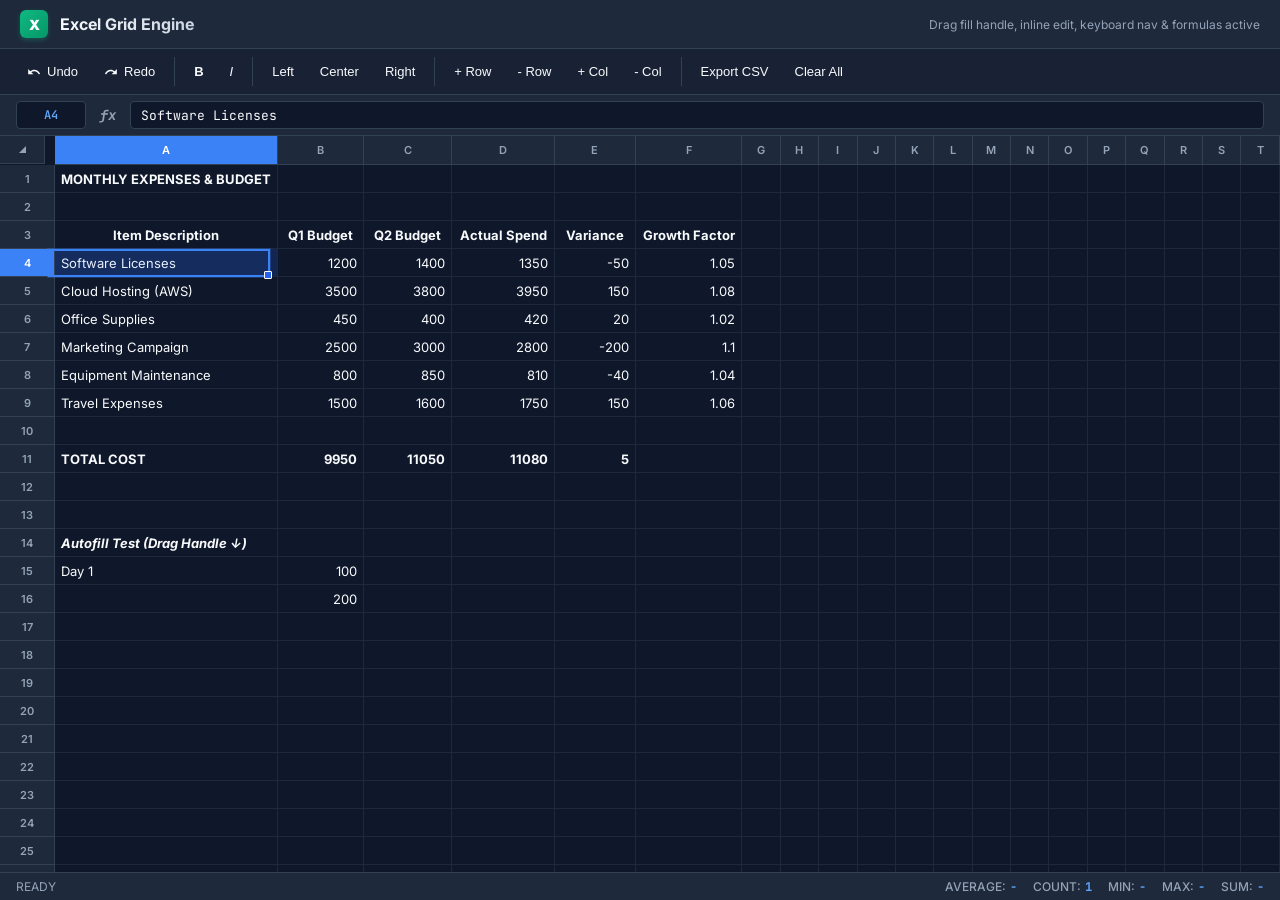
<file: excel_grid.html>
<!DOCTYPE html>
<html lang="en">
<head>
  <meta charset="UTF-8">
  <meta name="viewport" content="width=device-width, initial-scale=1.0">
  <title>Excel-Like Fillable Grid Component</title>
  <link rel="preconnect" href="https://fonts.googleapis.com">
  <link rel="preconnect" href="https://fonts.gstatic.com" crossorigin>
  <link href="https://fonts.googleapis.com/css2?family=Inter:wght@400;500;600;700&family=JetBrains+Mono:wght@400;600&display=swap" rel="stylesheet">
  <link rel="stylesheet" href="excel_grid.css">
</head>
<body>

  <!-- App Header -->
  <header class="app-header">
    <div class="brand">
      <div class="brand-icon">X</div>
      <div class="brand-title">Excel Grid Engine</div>
    </div>
    <div style="font-size: 12px; color: var(--text-muted);">
      Drag fill handle, inline edit, keyboard nav & formulas active
    </div>
  </header>

  <!-- Toolbar -->
  <div class="toolbar">
    <div class="toolbar-group">
      <button class="btn-tool" onclick="undo()" title="Undo (Ctrl+Z)">
        <svg viewBox="0 0 24 24"><path d="M12.5 8c-2.65 0-5.05.99-6.9 2.6L2 7v9h9l-3.62-3.62c1.39-1.16 3.16-1.88 5.12-1.88 3.54 0 6.55 2.31 7.6 5.5l2.37-.78C21.08 11.03 17.15 8 12.5 8z"/></svg>
        Undo
      </button>
      <button class="btn-tool" onclick="redo()" title="Redo (Ctrl+Y)">
        <svg viewBox="0 0 24 24"><path d="M18.4 10.6C16.55 8.99 14.15 8 11.5 8c-4.65 0-8.58 3.03-9.96 7.22L3.9 16c1.05-3.19 4.05-5.5 7.6-5.5 1.95 0 3.73.72 5.12 1.88L13 16h9V7l-3.6 3.6z"/></svg>
        Redo
      </button>
    </div>

    <div class="toolbar-group">
      <button class="btn-tool" id="btnBold" onclick="toggleFormat('bold')" title="Bold (Ctrl+B)">
        <strong>B</strong>
      </button>
      <button class="btn-tool" id="btnItalic" onclick="toggleFormat('italic')" title="Italic (Ctrl+I)">
        <em>I</em>
      </button>
    </div>

    <div class="toolbar-group">
      <button class="btn-tool" onclick="setTextAlign('left')" title="Align Left">Left</button>
      <button class="btn-tool" onclick="setTextAlign('center')" title="Align Center">Center</button>
      <button class="btn-tool" onclick="setTextAlign('right')" title="Align Right">Right</button>
    </div>

    <div class="toolbar-group">
      <button class="btn-tool" onclick="insertRow()" title="Insert Row Above">+ Row</button>
      <button class="btn-tool" onclick="deleteRow()" title="Delete Current Row">- Row</button>
      <button class="btn-tool" onclick="insertColumn()" title="Insert Column Left">+ Col</button>
      <button class="btn-tool" onclick="deleteColumn()" title="Delete Current Column">- Col</button>
    </div>

    <div class="toolbar-group">
      <button class="btn-tool" onclick="exportCSV()" title="Export Grid to CSV">Export CSV</button>
      <button class="btn-tool" onclick="clearAllData()" title="Clear All Cells">Clear All</button>
    </div>
  </div>

  <!-- Formula Bar -->
  <div class="formula-bar">
    <div id="cellAddress" class="cell-address-box">A1</div>
    <div class="formula-fx-label">fx</div>
    <input id="formulaInput" class="formula-input" type="text" placeholder="Enter value or formula (e.g. =SUM(A1:A5))" autocomplete="off" />
  </div>

  <!-- Main Grid Viewport -->
  <div id="gridViewport" class="grid-viewport">
    <table id="gridTable" class="grid-table">
      <!-- Table Header & Body generated by JS -->
    </table>

    <!-- Selection Overlay Elements -->
    <div id="selectionBox">
      <div id="fillHandle"></div>
    </div>
    <div id="fillPreviewBox"></div>

    <!-- Inline Cell Editor Input -->
    <input id="inlineEditor" type="text" autocomplete="off" />
  </div>

  <!-- Status Bar -->
  <div class="status-bar">
    <div id="statusMode">READY</div>
    <div class="status-stats">
      <div class="stat-item"><span class="stat-label">AVERAGE:</span><span id="statAverage" class="stat-val">-</span></div>
      <div class="stat-item"><span class="stat-label">COUNT:</span><span id="statCount" class="stat-val">0</span></div>
      <div class="stat-item"><span class="stat-label">MIN:</span><span id="statMin" class="stat-val">-</span></div>
      <div class="stat-item"><span class="stat-label">MAX:</span><span id="statMax" class="stat-val">-</span></div>
      <div class="stat-item"><span class="stat-label">SUM:</span><span id="statSum" class="stat-val">-</span></div>
    </div>
  </div>

  <!-- Context Menu -->
  <div id="contextMenu" class="context-menu">
    <div class="context-menu-item" onclick="executeContextAction('copy')">Copy <span>Ctrl+C</span></div>
    <div class="context-menu-item" onclick="executeContextAction('cut')">Cut <span>Ctrl+X</span></div>
    <div class="context-menu-divider"></div>
    <div class="context-menu-item" onclick="executeContextAction('insertRow')">Insert Row Above</div>
    <div class="context-menu-item" onclick="executeContextAction('deleteRow')">Delete Row</div>
    <div class="context-menu-divider"></div>
    <div class="context-menu-item" onclick="executeContextAction('clear')">Clear Contents <span>Del</span></div>
  </div>

  <script src="excel_grid.js"></script>
</body>
</html>
</file>
<file: excel_grid.css>
/* Excel-Like Fillable Grid Styles */

:root {
  --bg-primary: #0f172a;
  --bg-secondary: #1e293b;
  --bg-tertiary: #334155;
  --card-bg: rgba(30, 41, 59, 0.85);
  --border-color: #334155;
  --grid-line: #1e293b;
  --text-main: #f8fafc;
  --text-muted: #94a3b8;
  --accent: #2563eb;
  --accent-hover: #1d4ed8;
  --accent-light: rgba(37, 99, 235, 0.15);
  --accent-selection: rgba(37, 99, 235, 0.2);
  --selection-border: #3b82f6;
  --fill-handle-color: #2563eb;
  --header-bg: #1e293b;
  --header-active-bg: #3b82f6;
  --header-active-text: #ffffff;
  --font-family: 'Inter', -apple-system, BlinkMacSystemFont, "Segoe UI", Roboto, sans-serif;
  --font-mono: 'JetBrains Mono', 'Fira Code', Consolas, monospace;
  --radius: 6px;
  --shadow: 0 10px 25px -5px rgba(0, 0, 0, 0.3), 0 8px 10px -6px rgba(0, 0, 0, 0.3);
}

* {
  box-sizing: border-box;
  margin: 0;
  padding: 0;
}

body {
  font-family: var(--font-family);
  background: var(--bg-primary);
  color: var(--text-main);
  height: 100vh;
  display: flex;
  flex-direction: column;
  overflow: hidden;
  user-select: none;
  -webkit-user-select: none;
}

/* App Header & Navbar */
.app-header {
  display: flex;
  align-items: center;
  justify-content: space-between;
  padding: 10px 20px;
  background: var(--bg-secondary);
  border-bottom: 1px solid var(--border-color);
}

.brand {
  display: flex;
  align-items: center;
  gap: 12px;
}

.brand-icon {
  width: 28px;
  height: 28px;
  background: linear-gradient(135deg, #10b981, #059669);
  border-radius: 6px;
  display: flex;
  align-items: center;
  justify-content: center;
  font-weight: 900;
  color: white;
  font-size: 14px;
  box-shadow: 0 2px 5px rgba(16, 185, 129, 0.3);
}

.brand-title {
  font-size: 16px;
  font-weight: 700;
  background: linear-gradient(to right, #f8fafc, #cbd5e1);
  -webkit-background-clip: text;
  -webkit-text-fill-color: transparent;
}

/* Toolbar */
.toolbar {
  display: flex;
  align-items: center;
  gap: 8px;
  padding: 8px 16px;
  background: rgba(30, 41, 59, 0.7);
  backdrop-filter: blur(10px);
  border-bottom: 1px solid var(--border-color);
  flex-wrap: wrap;
}

.toolbar-group {
  display: flex;
  align-items: center;
  gap: 4px;
  padding-right: 8px;
  border-right: 1px solid var(--border-color);
}

.toolbar-group:last-child {
  border-right: none;
}

.btn-tool {
  background: transparent;
  border: 1px solid transparent;
  color: var(--text-main);
  padding: 6px 10px;
  border-radius: var(--radius);
  font-size: 13px;
  font-weight: 500;
  cursor: pointer;
  display: inline-flex;
  align-items: center;
  gap: 6px;
  transition: all 0.15s ease;
}

.btn-tool:hover {
  background: var(--bg-tertiary);
  border-color: var(--border-color);
}

.btn-tool.active {
  background: var(--accent);
  color: white;
}

.btn-tool svg {
  width: 14px;
  height: 14px;
  fill: currentColor;
}

/* Formula Bar */
.formula-bar {
  display: flex;
  align-items: center;
  padding: 6px 16px;
  background: var(--bg-secondary);
  border-bottom: 1px solid var(--border-color);
  gap: 10px;
}

.cell-address-box {
  width: 70px;
  height: 28px;
  background: var(--bg-primary);
  border: 1px solid var(--border-color);
  border-radius: 4px;
  display: flex;
  align-items: center;
  justify-content: center;
  font-family: var(--font-mono);
  font-size: 12px;
  font-weight: 600;
  color: #60a5fa;
}

.formula-fx-label {
  font-family: var(--font-mono);
  font-weight: 700;
  font-style: italic;
  color: var(--text-muted);
  font-size: 14px;
  padding: 0 4px;
}

.formula-input {
  flex: 1;
  height: 28px;
  background: var(--bg-primary);
  border: 1px solid var(--border-color);
  border-radius: 4px;
  padding: 0 10px;
  color: var(--text-main);
  font-family: var(--font-mono);
  font-size: 13px;
  outline: none;
  transition: border-color 0.15s ease;
}

.formula-input:focus {
  border-color: var(--accent);
  box-shadow: 0 0 0 2px var(--accent-light);
}

/* Main Viewport & Grid Container */
.grid-viewport {
  flex: 1;
  overflow: auto;
  position: relative;
  background: var(--bg-primary);
}

.grid-table {
  border-collapse: separate;
  border-spacing: 0;
  table-layout: fixed;
  background: #0f172a;
}

/* Column & Row Headers */
.header-corner {
  position: sticky;
  top: 0;
  left: 0;
  z-index: 30;
  width: 45px;
  height: 28px;
  background: #1e293b;
  border-right: 1px solid var(--border-color);
  border-bottom: 1px solid var(--border-color);
  display: flex;
  align-items: center;
  justify-content: center;
  cursor: pointer;
}

.header-corner::after {
  content: '';
  width: 0;
  height: 0;
  border-style: solid;
  border-width: 0 0 7px 7px;
  border-color: transparent transparent var(--text-muted) transparent;
}

.col-header {
  position: sticky;
  top: 0;
  z-index: 20;
  height: 28px;
  background: #1e293b;
  border-right: 1px solid var(--border-color);
  border-bottom: 1px solid var(--border-color);
  font-size: 11px;
  font-weight: 600;
  color: var(--text-muted);
  text-align: center;
  line-height: 28px;
  user-select: none;
  transition: background 0.15s, color 0.15s;
}

.col-header.active-header {
  background: var(--header-active-bg);
  color: var(--header-active-text);
}

.row-header {
  position: sticky;
  left: 0;
  z-index: 20;
  width: 45px;
  background: #1e293b;
  border-right: 1px solid var(--border-color);
  border-bottom: 1px solid var(--border-color);
  font-size: 11px;
  font-weight: 600;
  color: var(--text-muted);
  text-align: center;
  user-select: none;
  transition: background 0.15s, color 0.15s;
}

.row-header.active-header {
  background: var(--header-active-bg);
  color: var(--header-active-text);
}

/* Grid Cells */
.grid-cell {
  height: 28px;
  border-right: 1px solid #1e293b;
  border-bottom: 1px solid #1e293b;
  padding: 0 6px;
  font-size: 13px;
  color: var(--text-main);
  white-space: nowrap;
  overflow: hidden;
  text-overflow: ellipsis;
  vertical-align: middle;
  background: #0f172a;
  cursor: cell;
  position: relative;
}

.grid-cell.align-left { text-align: left; }
.grid-cell.align-center { text-align: center; }
.grid-cell.align-right { text-align: right; }

.grid-cell.font-bold { font-weight: bold; }
.grid-cell.font-italic { font-style: italic; }

/* Selection Box & Range Highlights */
.grid-cell.in-range {
  background-color: var(--accent-selection) !important;
}

/* Active Cell Outline Overlay */
#selectionBox {
  position: absolute;
  border: 2px solid var(--selection-border);
  background: rgba(59, 130, 246, 0.08);
  pointer-events: none;
  z-index: 25;
  box-shadow: 0 0 0 1px rgba(59, 130, 246, 0.3);
  display: none;
}

/* Autofill Fill Handle (Bottom Right Square) */
#fillHandle {
  position: absolute;
  width: 8px;
  height: 8px;
  background-color: var(--fill-handle-color);
  border: 1px solid #ffffff;
  bottom: -4px;
  right: -4px;
  cursor: crosshair;
  pointer-events: auto;
  z-index: 26;
  border-radius: 1px;
}

/* Drag Fill Boundary Outline */
#fillPreviewBox {
  position: absolute;
  border: 1.5px dashed var(--selection-border);
  background: rgba(59, 130, 246, 0.12);
  pointer-events: none;
  z-index: 24;
  display: none;
}

/* Floating Inline Cell Editor */
#inlineEditor {
  position: absolute;
  z-index: 35;
  background: var(--bg-secondary);
  color: var(--text-main);
  border: 2px solid var(--accent);
  padding: 0 6px;
  font-family: var(--font-family);
  font-size: 13px;
  outline: none;
  box-shadow: var(--shadow);
  display: none;
}

/* Status Bar */
.status-bar {
  display: flex;
  align-items: center;
  justify-content: space-between;
  padding: 4px 16px;
  background: var(--bg-secondary);
  border-top: 1px solid var(--border-color);
  font-size: 12px;
  color: var(--text-muted);
  height: 28px;
}

.status-stats {
  display: flex;
  align-items: center;
  gap: 16px;
}

.stat-item {
  display: flex;
  align-items: center;
  gap: 4px;
}

.stat-item .stat-label {
  font-weight: 500;
  color: var(--text-muted);
}

.stat-item .stat-val {
  font-weight: 700;
  font-family: var(--font-mono);
  color: #60a5fa;
}

/* Modal / Context Menu styling */
.context-menu {
  position: fixed;
  background: var(--bg-secondary);
  border: 1px solid var(--border-color);
  border-radius: var(--radius);
  box-shadow: var(--shadow);
  z-index: 100;
  padding: 4px 0;
  min-width: 160px;
  display: none;
}

.context-menu-item {
  padding: 6px 14px;
  font-size: 12px;
  color: var(--text-main);
  cursor: pointer;
  display: flex;
  align-items: center;
  justify-content: space-between;
}

.context-menu-item:hover {
  background: var(--accent);
  color: white;
}

.context-menu-divider {
  height: 1px;
  background: var(--border-color);
  margin: 4px 0;
}
</file>
